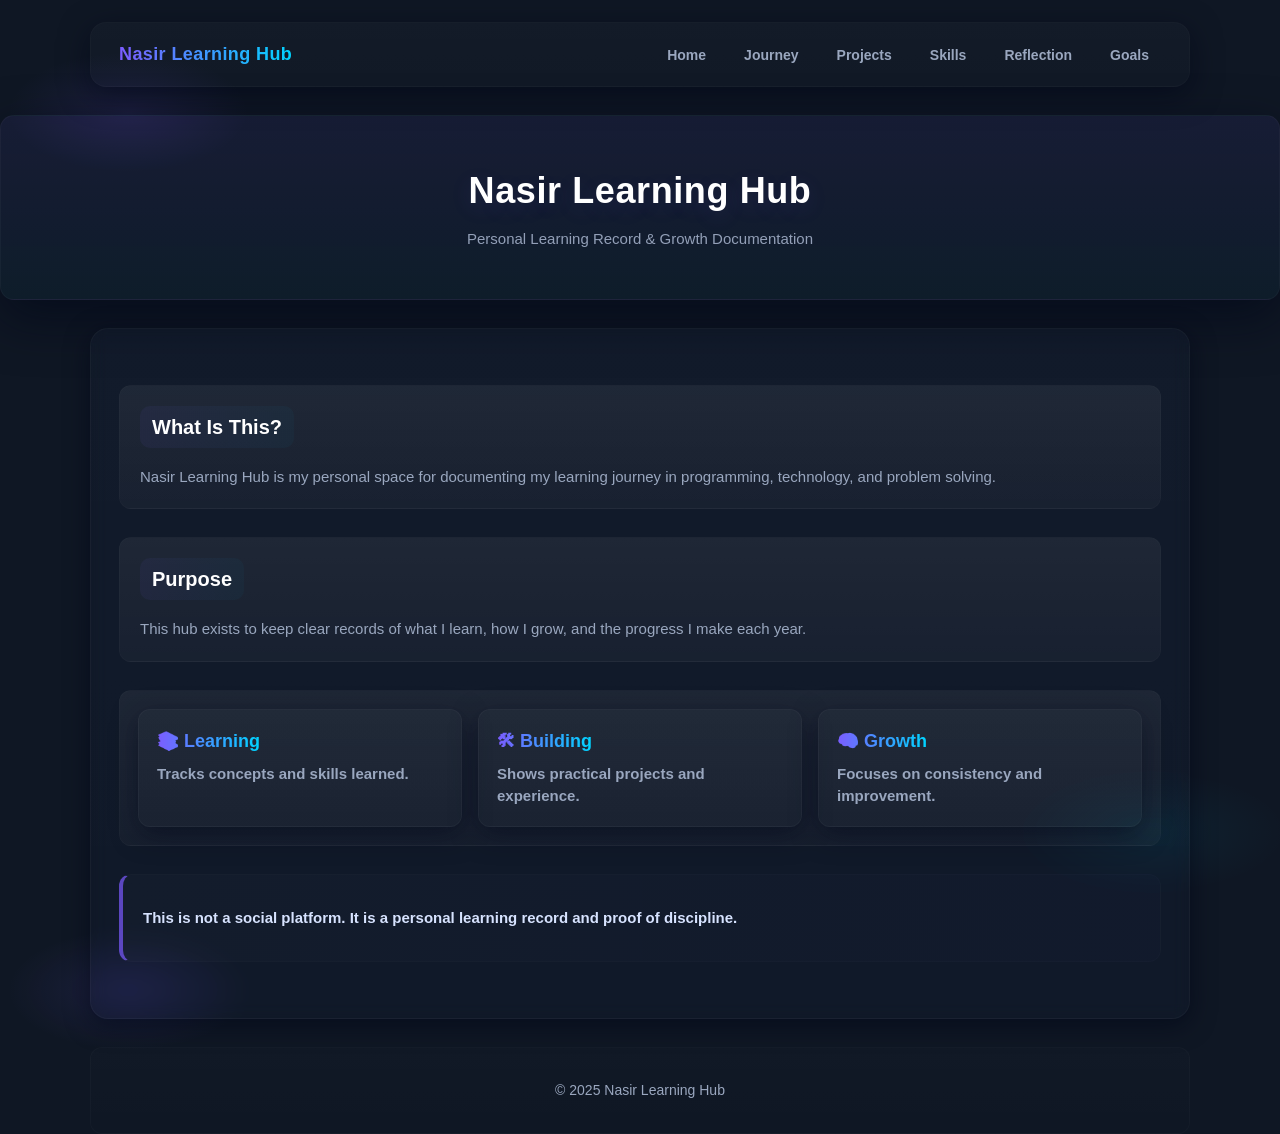
<file: index.html>
<!-- Tells browser this is HTML5 document -->
<!DOCTYPE html>
<!-- Root element, sets language to English -->
<html lang="en">
<head>
  <!-- Character encoding for special characters -->
  <meta charset="UTF-8">
  <!-- Responsive design - scales for mobile devices -->
  <meta name="viewport" content="width=device-width, initial-scale=1.0">
  <!-- Page title shown in browser tab -->
  <title>Nasir Learning Hub</title>

  <!-- Link to external CSS file for styling -->
  <link rel="stylesheet" href="Home.css">
  <link rel="shortcut icon" href="NasirBotLite_Logo.png.png" type="image/x-icon">
</head>
<body>
  <!-- START: Navigation bar with logo and links -->
  <nav class="nav">
    <!-- Logo/branding section -->
    <div class="nav-logo">
      <span>Nasir Learning Hub</span>
    </div>

    <!-- Navigation menu links -->
    <ul class="nav-links">
      <li><a href="index.html">Home</a></li>
      <li><a href="journey.html">Journey</a></li>
      <li><a href="projects.html">Projects</a></li>
      <li><a href="skills.html">Skills</a></li>
      <li><a href="reflection.html">Reflection</a></li>
            <li><a href="goals.html">Goals</a></li>

    </ul>
  </nav>
  <!-- END: Navigation -->

  <!-- START: Hero/banner section with main title -->
  <header class="hero">
    <h1>Nasir Learning Hub</h1>
    <p>Personal Learning Record & Growth Documentation</p>
  </header>
  <!-- END: Hero Section -->

  <!-- START: Main content wrapper -->
  <main class="container">

    <!-- ABOUT Section - Introduction -->
    <section class="section">
      <h2>What Is This?</h2>
      <p>
        Nasir Learning Hub is my personal space for documenting my learning
        journey in programming, technology, and problem solving.
      </p>
    </section>

    <!-- PURPOSE Section - Why it exists -->
    <section class="section">
      <h2>Purpose</h2>
      <p>
        This hub exists to keep clear records of what I learn, how I grow,
        and the progress I make each year.
      </p>
    </section>

    <!-- HIGHLIGHTS Section - Three feature boxes -->
    <section class="section highlights">
      <!-- Box 1: Learning -->
      <div class="box">
        <h3>📚 Learning</h3>
        <p>Tracks concepts and skills learned.</p>
      </div>

      <!-- Box 2: Building -->
      <div class="box">
        <h3>🛠 Building</h3>
        <p>Shows practical projects and experience.</p>
      </div>

      <!-- Box 3: Growth -->
      <div class="box">
        <h3>🧠 Growth</h3>
        <p>Focuses on consistency and improvement.</p>
      </div>
    </section>

    <!-- NOTE Section - Important message -->
    <section class="section note">
      <p>
        This is not a social platform.  
        It is a personal learning record and proof of discipline.
      </p>
    </section>

  </main>
  <!-- END: Main content -->

  <!-- START: Footer with copyright -->
  <footer class="footer">
    <p>© 2025 Nasir Learning Hub</p>
  </footer>
  <!-- END: Footer -->

</body>
</html>
</file>
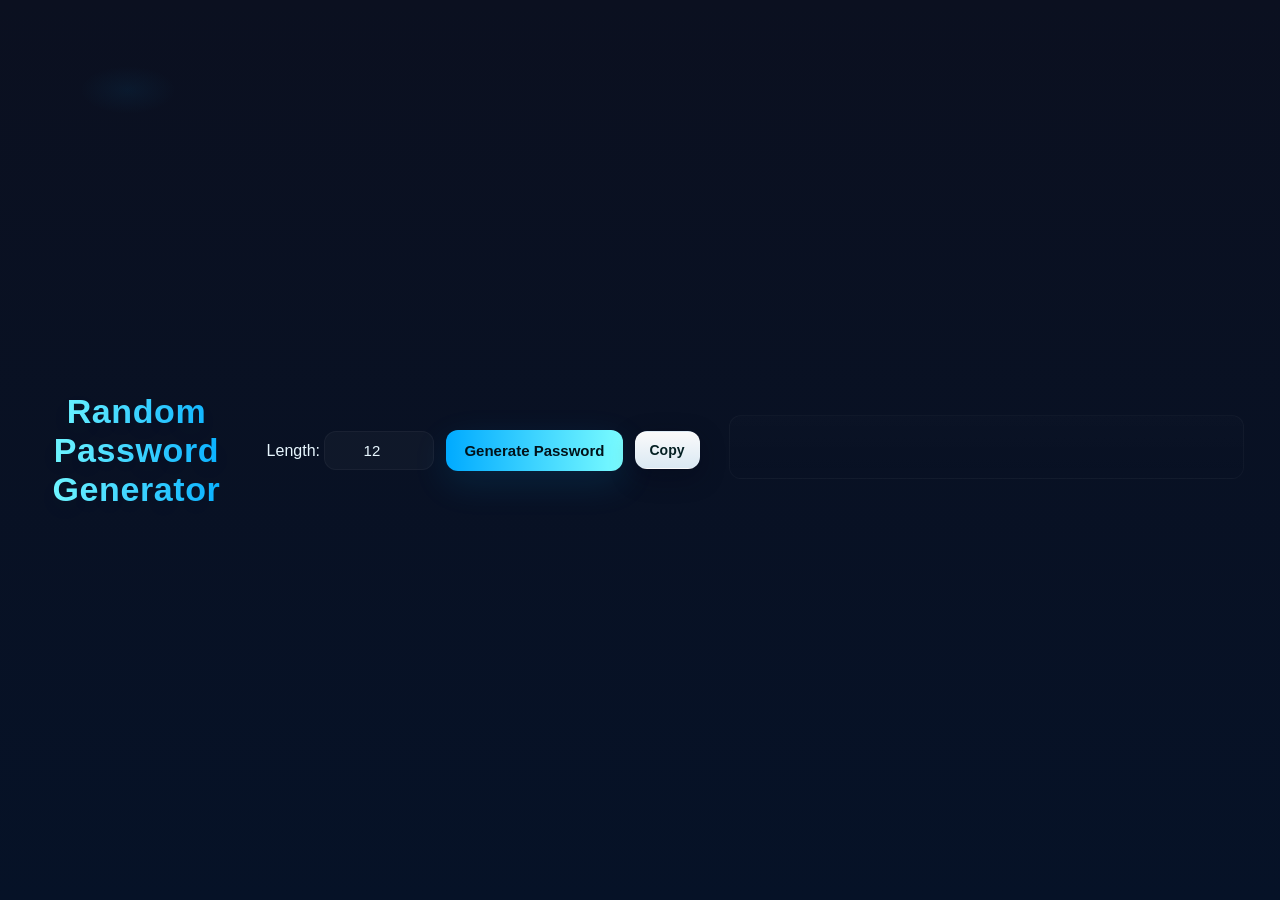
<file: 06-Random-Password-Generator.html>
<!DOCTYPE html>
<html>
<head>
  <meta charset="utf-8" />
  <title>Random Password Generator</title>
  <link rel="stylesheet" href="Random Password Generator.css">
</head>
<body>
  <h1>Random Password Generator</h1>

  <div>
    <label>
      Length:
      <input id="length" type="number" min="4" max="64" value="12" />
    </label>
    <button id="genBtn">Generate Password</button>
    <button id="copyBtn">Copy</button>
  </div>

  <p id="result" style="word-break:break-all; margin-top:12px;"></p>

  <script src="Random Password Generator.js"></script>
</body>
</html>
</file>
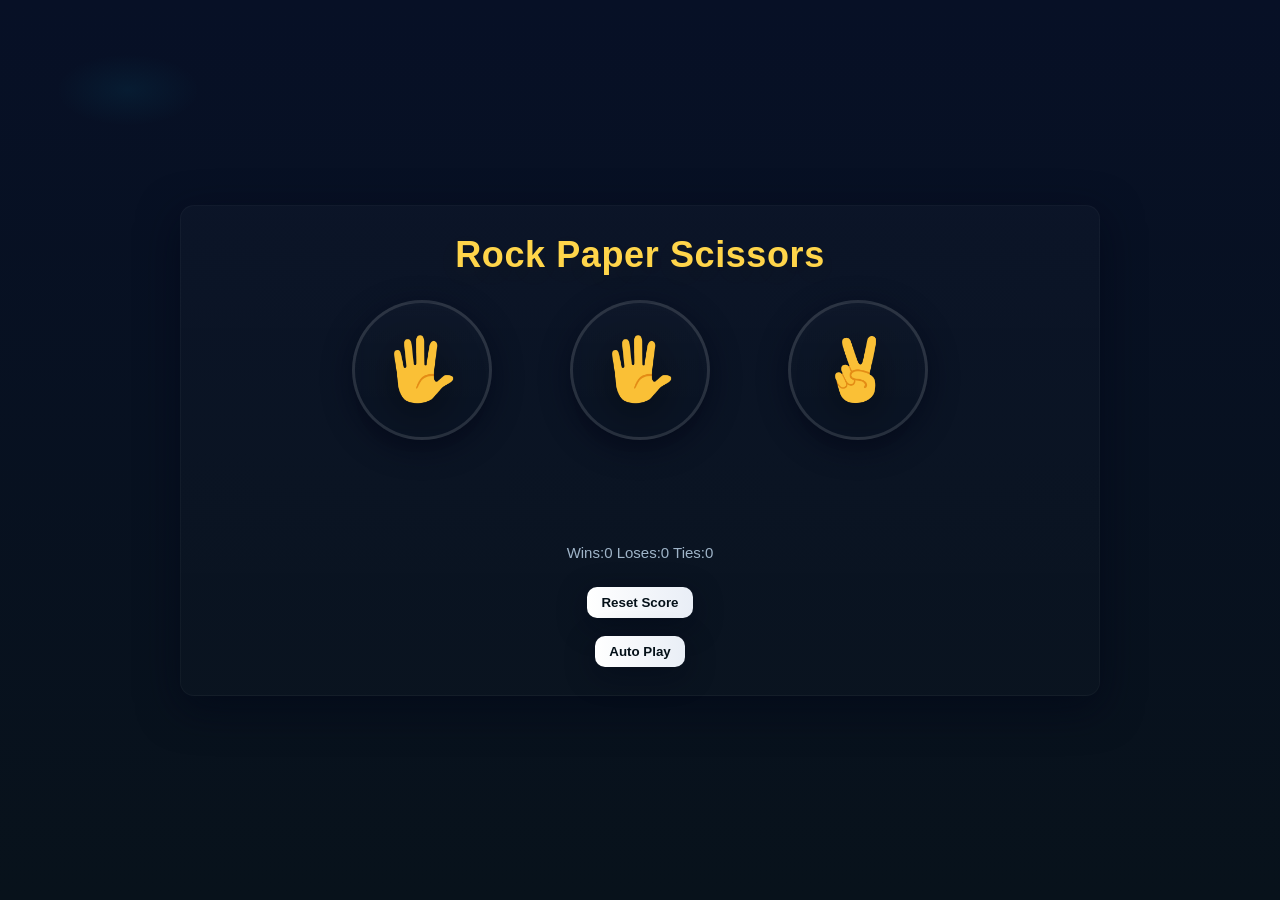
<file: 10-rock-paper-scissors.html>
<!DOCTYPE html>
<html>
    <head>
        <title>Rock Paper Scissors</title>
        <link rel="stylesheet" href="rock-paper-scissors.css">
    </head>
      <body>
  <div class="game">
    <p class="title">Rock Paper Scissors</p>
    <div class="moves-row">
      <button  title="Rock" class="movesBtn rockBtn"><img src="paper-emoji.png" alt="rock"></button>
      <button  title="Paper" class="movesBtn paperBtn"><img src="paper-emoji.png" alt="paper"></button>
      <button  title="Scissors" class="movesBtn scissorsBtn"><img src="scissors-emoji.png" alt="scissors"></button>
    </div>
    <p class="js-result css-result"></p>
    <p class="js-moves"></p>
    <p class="js-score"></p>
    <button class="resetScorebtn"  >Reset Score</button>
    <button class="autoPlayBtn" onclick="autoPlay()">Auto Play</button>
  </div>
  <script src="rock-paper-scissors.js"></script>
  <footer>
    
  </footer>
</body>

  
</html>
</file>
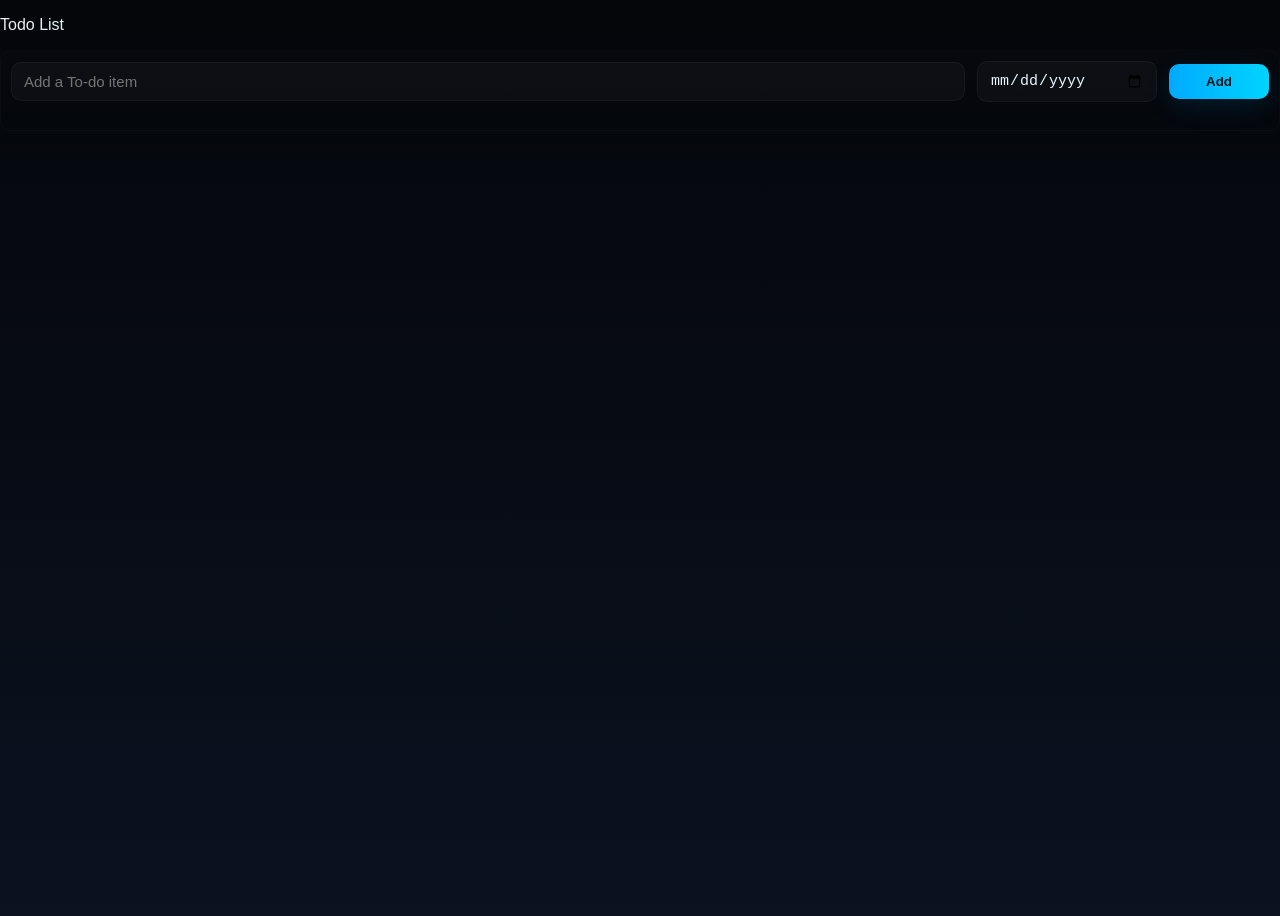
<file: 11-todo-list.html>
<!DOCTYPE html>
<html>
    <head>
       <title>Todo List</title>
       <link rel="stylesheet" href="11-todo-list.css">
       <script src="11-todo-list.js"></script>
    </head>
    <body>
        <p>Todo List</p>
        <div class="todo-row todo-input-row">
        <input type="text" onkeydown="onkeybtn(event)" class="todoinput" placeholder="Add a To-do item" required>
        <input type="date" onkeydown="onkeybtn(event)" class="dueDate" required>
        <button onclick="addTodo()" class="add-todo-button" >Add</button>
        <div id="todoListOutput" class=""></div>
        </div>
    </body>
  
</html>
</file>
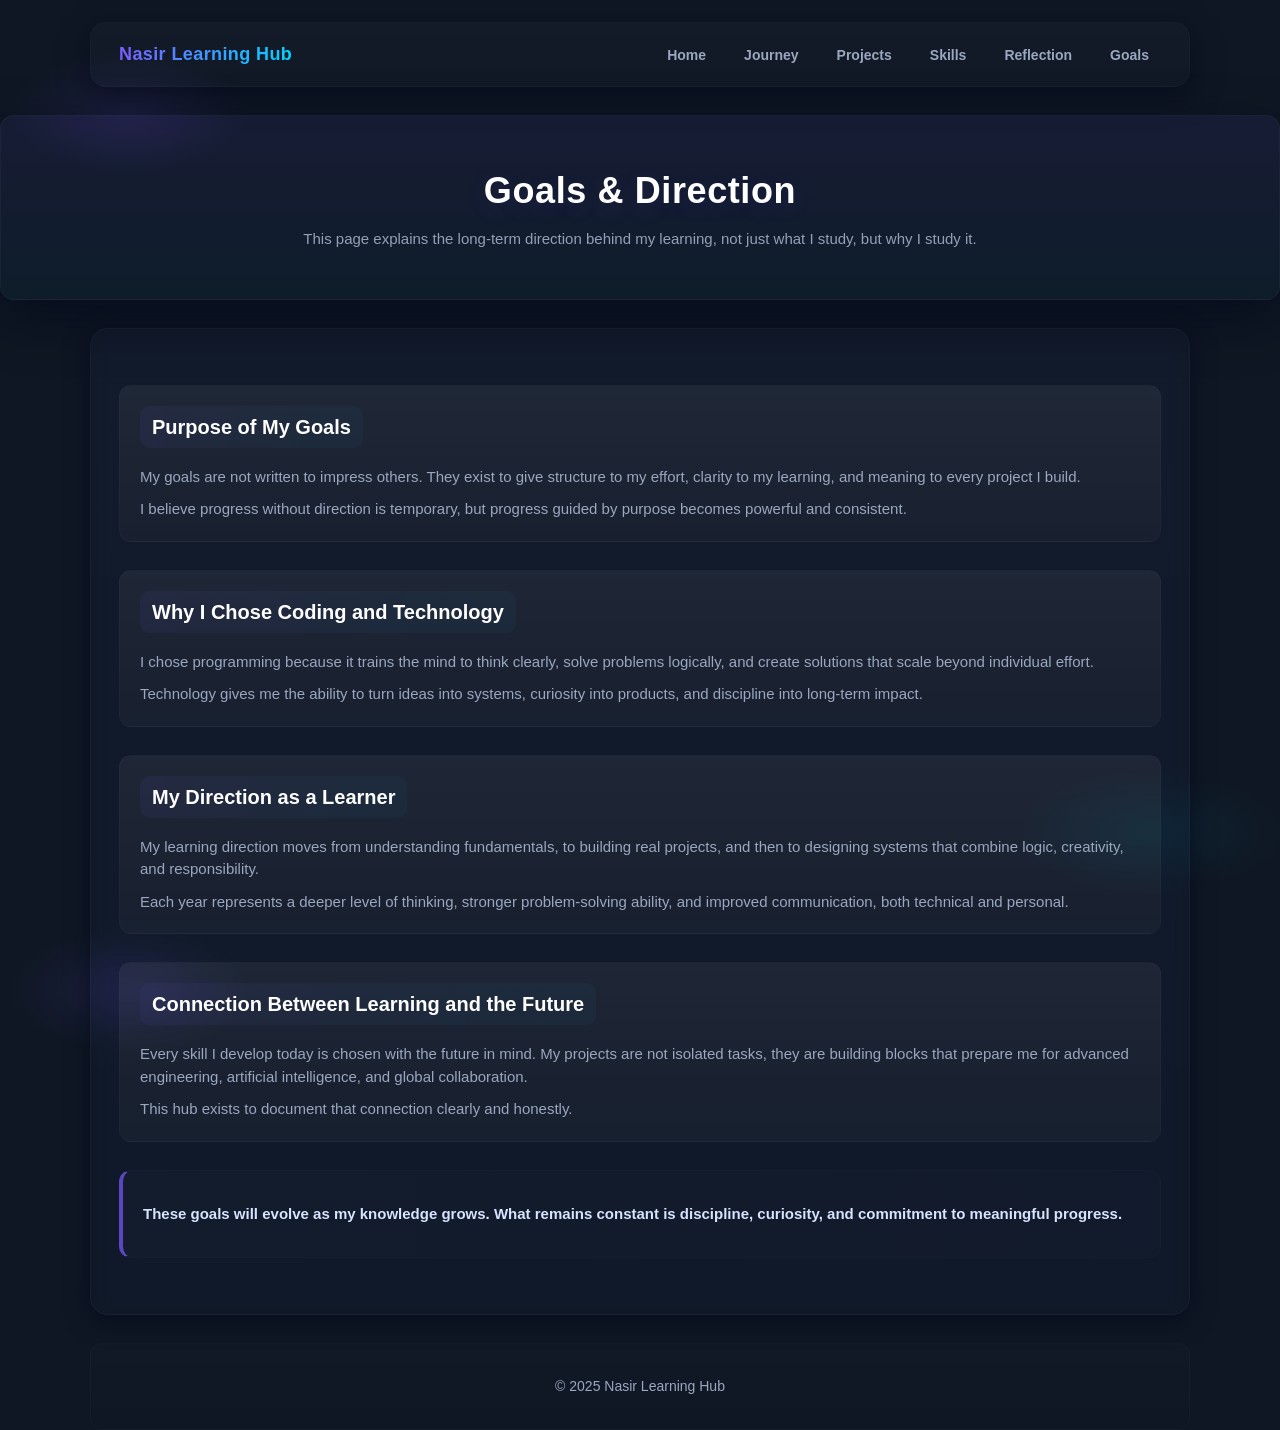
<file: goals.html>
<!DOCTYPE html>
<html lang="en">
<head>
  <meta charset="UTF-8">
  <meta name="viewport" content="width=device-width, initial-scale=1.0">
  <title>Goals & Direction | Nasir Learning Hub</title>

  <link rel="stylesheet" href="Home.css">
  <link class="favicon" rel="shortcut icon" href="NasirBotLite_Logo.png.png" type="image/x-icon">

</head>
<body>

  <!-- NAVIGATION -->
  <nav class="nav">
    <div class="nav-logo">
      <span>Nasir Learning Hub</span>
    </div>

    <ul class="nav-links">
      <li><a href="index.html">Home</a></li>
      <li><a href="journey.html">Journey</a></li>
      <li><a href="projects.html">Projects</a></li>
      <li><a href="skills.html">Skills</a></li>
      <li><a href="reflection.html">Reflection</a></li>
      <li><a href="goals.html" class="active">Goals</a></li>
    </ul>
  </nav>

  <!-- PAGE HEADER -->
  <header class="hero">
    <h1>Goals & Direction</h1>
    <p>
      This page explains the long-term direction behind my learning,
      not just what I study, but why I study it.
    </p>
  </header>

  <!-- MAIN CONTENT -->
  <main class="container">

    <!-- SECTION 1 -->
    <section class="section">
      <h2>Purpose of My Goals</h2>
      <p>
        My goals are not written to impress others.  
        They exist to give structure to my effort, clarity to my learning,
        and meaning to every project I build.
      </p>
      <p>
        I believe progress without direction is temporary,
        but progress guided by purpose becomes powerful and consistent.
      </p>
    </section>

    <!-- SECTION 2 -->
    <section class="section">
      <h2>Why I Chose Coding and Technology</h2>
      <p>
        I chose programming because it trains the mind to think clearly,
        solve problems logically, and create solutions that scale beyond
        individual effort.
      </p>
      <p>
        Technology gives me the ability to turn ideas into systems,
        curiosity into products, and discipline into long-term impact.
      </p>
    </section>

    <!-- SECTION 3 -->
    <section class="section">
      <h2>My Direction as a Learner</h2>
      <p>
        My learning direction moves from understanding fundamentals,
        to building real projects, and then to designing systems that
        combine logic, creativity, and responsibility.
      </p>
      <p>
        Each year represents a deeper level of thinking,
        stronger problem-solving ability, and improved communication,
        both technical and personal.
      </p>
    </section>

    <!-- SECTION 4 -->
    <section class="section">
      <h2>Connection Between Learning and the Future</h2>
      <p>
        Every skill I develop today is chosen with the future in mind.
        My projects are not isolated tasks, they are building blocks
        that prepare me for advanced engineering, artificial intelligence,
        and global collaboration.
      </p>
      <p>
        This hub exists to document that connection clearly and honestly.
      </p>
    </section>

    <!-- SECTION 5 -->
    <section class="section note">
      <p>
        These goals will evolve as my knowledge grows.
        What remains constant is discipline, curiosity,
        and commitment to meaningful progress.
      </p>
    </section>

  </main>

  <!-- FOOTER -->
  <footer class="footer">
    <p>© 2025 Nasir Learning Hub</p>
  </footer>

</body>
</html>
</file>
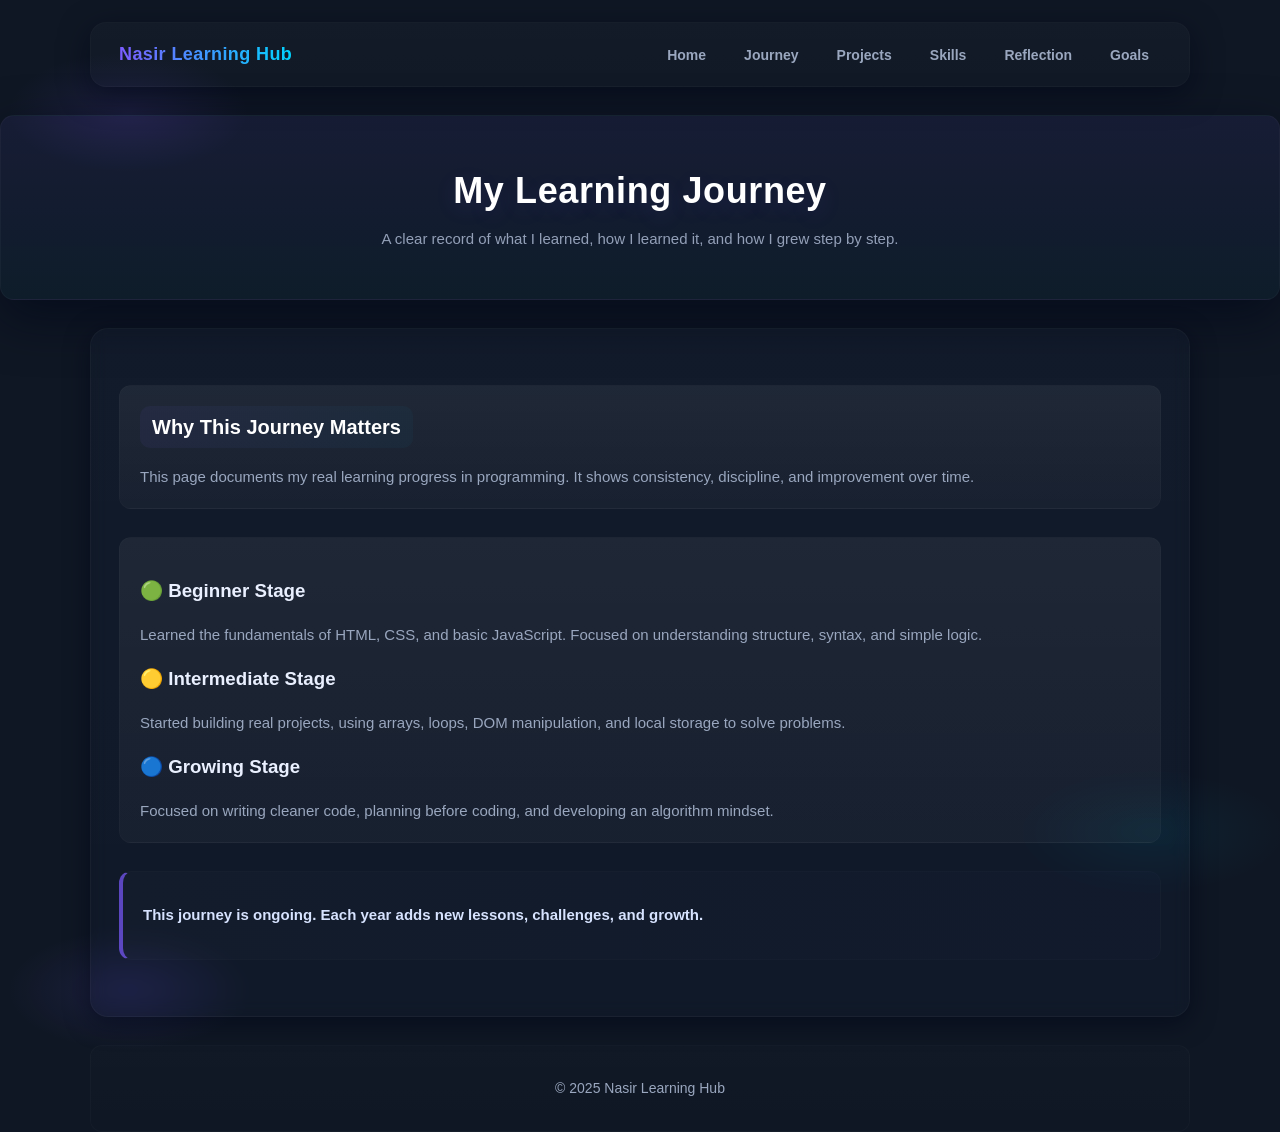
<file: journey.html>
<!DOCTYPE html>
<html lang="en">
<head>
  <meta charset="UTF-8">
  <meta name="viewport" content="width=device-width, initial-scale=1.0">
  <title>Learning Journey | Nasir Learning Hub</title>
  <link rel="shortcut icon" href="NasirBotLite_Logo.png.png" type="image/x-icon">

  <link rel="stylesheet" href="Home.css">
</head>
<body>

  <!-- NAVIGATION -->
  <nav class="nav">
    <div class="nav-logo">
      <span>Nasir Learning Hub</span>
    </div>

    <ul class="nav-links">
      <li><a href="index.html">Home</a></li>
      <li><a href="journey.html" class="active">Journey</a></li>
      <li><a href="projects.html">Projects</a></li>
      <li><a href="skills.html">Skills</a></li>
      <li><a href="reflection.html">Reflection</a></li>
      <li><a href="goals.html">Goals</a></li>
    </ul>
  </nav>

  <!-- PAGE HEADER -->
  <header class="hero">
    <h1>My Learning Journey</h1>
    <p>
      A clear record of what I learned, how I learned it, and how I grew
      step by step.
    </p>
  </header>

  <!-- MAIN CONTENT -->
  <main class="container">

    <!-- INTRO -->
    <section class="section">
      <h2>Why This Journey Matters</h2>
      <p>
        This page documents my real learning progress in programming.
        It shows consistency, discipline, and improvement over time.
      </p>
    </section>

    <!-- TIMELINE -->
    <section class="section timeline">

      <!-- STAGE 1 -->
      <div class="timeline-item">
        <h3>🟢 Beginner Stage</h3>
        <p>
          Learned the fundamentals of HTML, CSS, and basic JavaScript.
          Focused on understanding structure, syntax, and simple logic.
        </p>
      </div>

      <!-- STAGE 2 -->
      <div class="timeline-item">
        <h3>🟡 Intermediate Stage</h3>
        <p>
          Started building real projects, using arrays, loops, DOM
          manipulation, and local storage to solve problems.
        </p>
      </div>

      <!-- STAGE 3 -->
      <div class="timeline-item">
        <h3>🔵 Growing Stage</h3>
        <p>
          Focused on writing cleaner code, planning before coding,
          and developing an algorithm mindset.
        </p>
      </div>

    </section>

    <!-- NOTE -->
    <section class="section note">
      <p>
        This journey is ongoing.  
        Each year adds new lessons, challenges, and growth.
      </p>
    </section>

  </main>

  <!-- FOOTER -->
  <footer class="footer">
    <p>© 2025 Nasir Learning Hub</p>
  </footer>

</body>
</html>
</file>
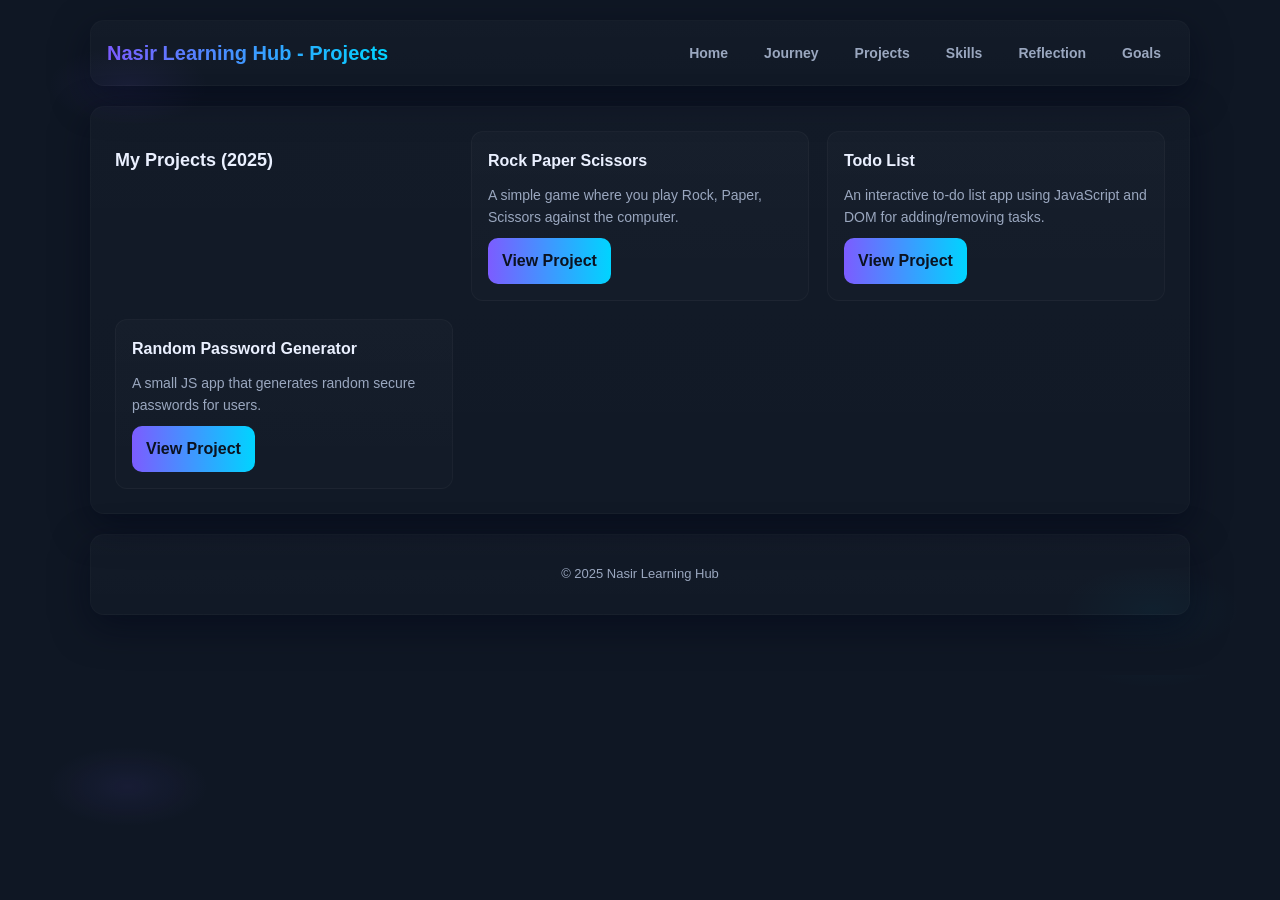
<file: projects.html>
<!DOCTYPE html>
<html lang="en">
<head>
  <meta charset="UTF-8">
  <title>Projects - Nasir Learning Hub</title>
  <link rel="stylesheet" href="projects.css">
  <link rel="shortcut icon" href="NasirBotLite_Logo.png.png" type="image/x-icon">

</head>
<body>

  <header>
    <h1>Nasir Learning Hub - Projects</h1>
    <nav>
      <ul>
        <li><a href="index.html">Home</a></li>
        <li><a href="journey.html" >Journey</a></li>
        <li><a href="projects.html">Projects</a></li>
        <li><a href="skills.html">Skills</a></li>
        <li><a href="reflection.html">Reflection</a></li>
              <li><a href="goals.html">Goals</a></li>

      </ul>
    </nav>
  </header>

  <main>
    <section class="projects">
      <h2>My Projects (2025)</h2>

      <!-- Project 1 -->
      <div class="project-card">
        <h3>Rock Paper Scissors</h3>
        <p>A simple game where you play Rock, Paper, Scissors against the computer.</p>
        <a href="10-rock-paper-scissors.html" target="_blank">View Project</a>
        
      </div>

      <!-- Project 2 -->
      <div class="project-card">
        <h3>Todo List</h3>
        <p>An interactive to-do list app using JavaScript and DOM for adding/removing tasks.</p>
        <a href="11-todo-list.html" target="_blank">View Project</a>
      </div>

      <!-- Project 3 -->
      <div class="project-card">
        <h3>Random Password Generator</h3>
        <p>A small JS app that generates random secure passwords for users.</p>
        <a href="06-Random-Password-Generator.html" target="_blank">View Project</a>
      </div>

    </section>
  </main>

  <footer>
    <p>© 2025 Nasir Learning Hub</p>
  </footer>

</body>
</html>
</file>
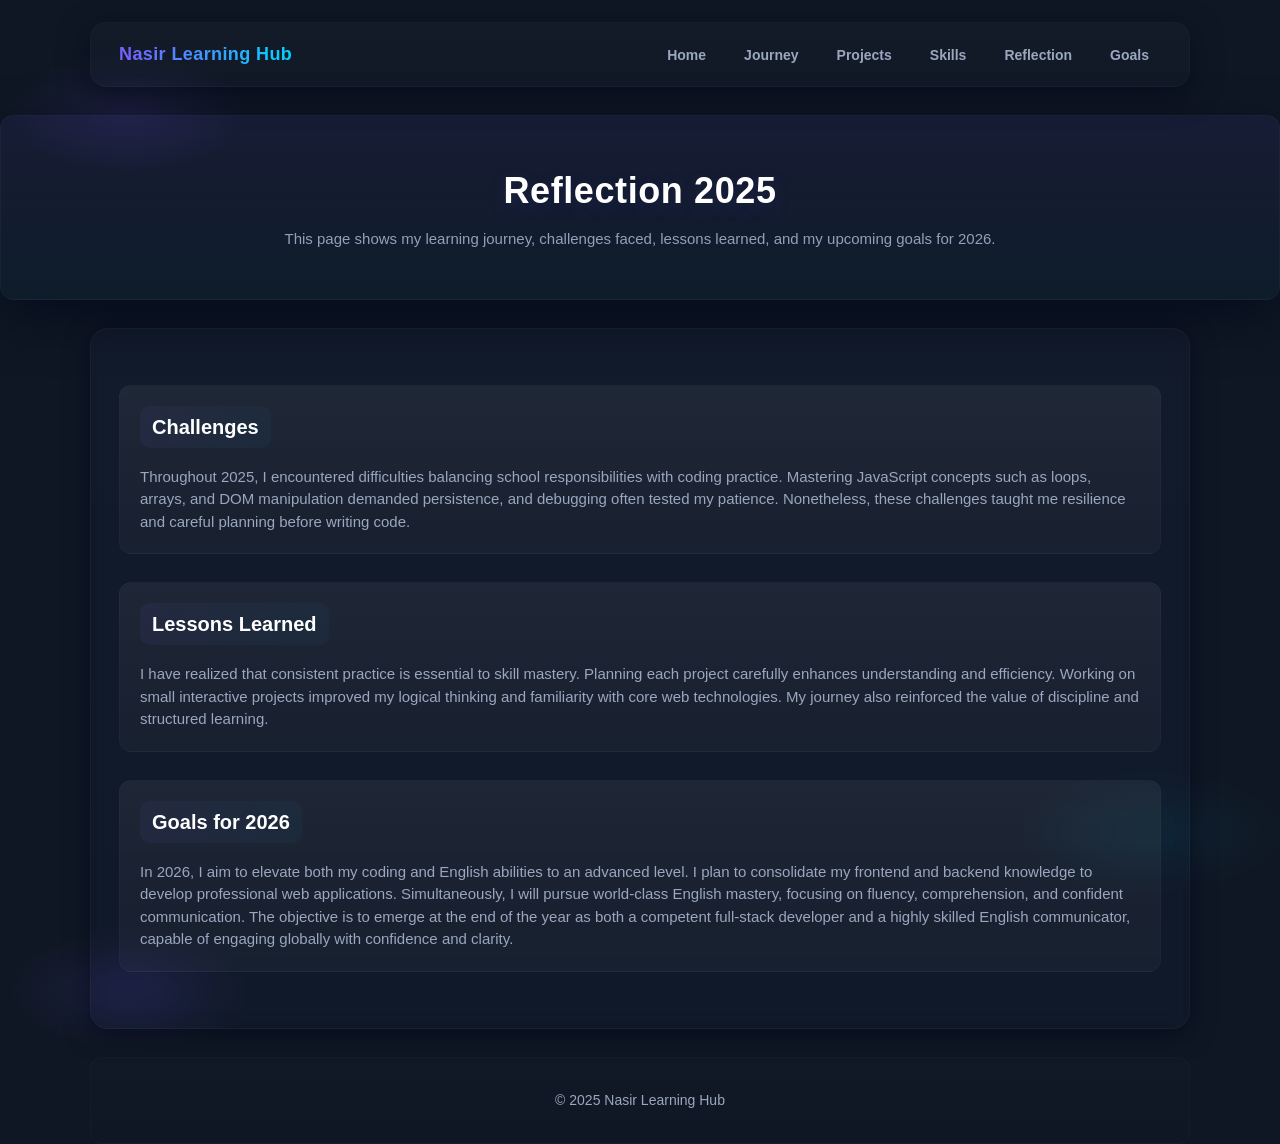
<file: reflection.html>
<!DOCTYPE html>
<html lang="en">
<head>
  <meta charset="UTF-8">
  <meta name="viewport" content="width=device-width, initial-scale=1.0">
  <title>Reflection | Nasir Learning Hub</title>
  <link rel="shortcut icon" href="NasirBotLite_Logo.png.png" type="image/x-icon">

  <link rel="stylesheet" href="Home.css">
</head>
<body>

  <!-- NAVIGATION -->
  <nav class="nav">
    <div class="nav-logo">
      <span>Nasir Learning Hub</span>
    </div>

    <ul class="nav-links">
      <li><a href="index.html">Home</a></li>
      <li><a href="journey.html">Journey</a></li>
      <li><a href="projects.html">Projects</a></li>
      <li><a href="skills.html">Skills</a></li>
      <li><a href="reflection.html" class="active">Reflection</a></li>
      <li><a href="goals.html">Goals</a></li>

    </ul>
  </nav>

  <!-- PAGE HEADER -->
  <header class="hero">
    <h1>Reflection 2025</h1>
    <p>This page shows my learning journey, challenges faced, lessons learned, and my upcoming goals for 2026.</p>
  </header>

  <!-- MAIN CONTENT -->
  <main class="container">

    <!-- CHALLENGES -->
    <section class="section">
      <h2>Challenges</h2>
      <p>
        Throughout 2025, I encountered difficulties balancing school responsibilities with coding practice. Mastering JavaScript concepts such as loops, arrays, and DOM manipulation demanded persistence, and debugging often tested my patience. Nonetheless, these challenges taught me resilience and careful planning before writing code.
      </p>
    </section>

    <!-- LESSONS -->
    <section class="section">
      <h2>Lessons Learned</h2>
      <p>
        I have realized that consistent practice is essential to skill mastery. Planning each project carefully enhances understanding and efficiency. Working on small interactive projects improved my logical thinking and familiarity with core web technologies. My journey also reinforced the value of discipline and structured learning.
      </p>
    </section>

    <!-- GOALS -->
    <section class="section">
      <h2>Goals for 2026</h2>
      <p>
        In 2026, I aim to elevate both my coding and English abilities to an advanced level. I plan to consolidate my frontend and backend knowledge to develop professional web applications. Simultaneously, I will pursue world-class English mastery, focusing on fluency, comprehension, and confident communication. The objective is to emerge at the end of the year as both a competent full-stack developer and a highly skilled English communicator, capable of engaging globally with confidence and clarity.
      </p>
    </section>

  </main>

  <!-- FOOTER -->
  <footer class="footer">
    <p>© 2025 Nasir Learning Hub</p>
  </footer>

</body>
</html>
</file>
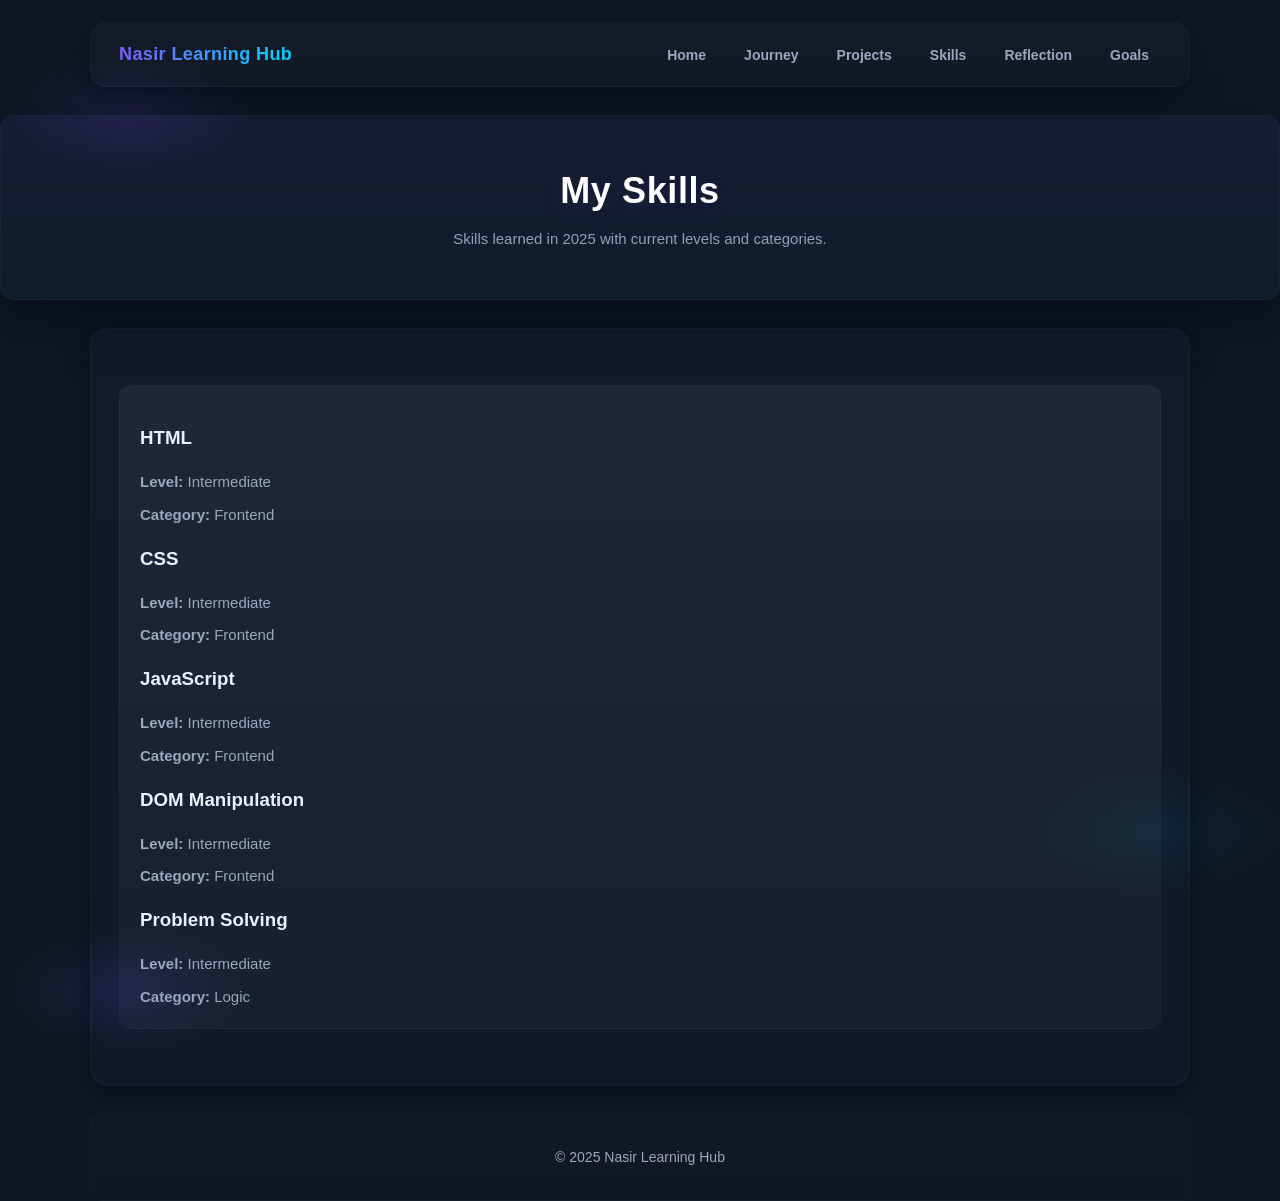
<file: skills.html>
<!DOCTYPE html>
<html lang="en">
<head>
  <meta charset="UTF-8">
  <meta name="viewport" content="width=device-width, initial-scale=1.0">
  <title>Skills | Nasir Learning Hub</title>

  <link rel="stylesheet" href="Home.css">
  <link rel="shortcut icon" href="NasirBotLite_Logo.png.png" type="image/x-icon">

</head>
<body>

  <!-- NAVIGATION -->
  <nav class="nav">
    <div class="nav-logo">
      <span>Nasir Learning Hub</span>
    </div>

    <ul class="nav-links">
      <li><a href="index.html">Home</a></li>
      <li><a href="journey.html">Journey</a></li>
      <li><a href="projects.html">Projects</a></li>
      <li><a href="skills.html" class="active">Skills</a></li>
      <li><a href="reflection.html">Reflection</a></li>
      <li><a href="goals.html">Goals</a></li>
    </ul>
  </nav>

  <!-- PAGE HEADER -->
  <header class="hero">
    <h1>My Skills</h1>
    <p>Skills learned in 2025 with current levels and categories.</p>
  </header>

  <!-- MAIN CONTENT -->
  <main class="container">

    <!-- SKILLS CONTAINER -->
    <section class="section skills" id="skills">
      <!-- JS will render skills here -->
    </section>

  </main>

  <!-- FOOTER -->
  <footer class="footer">
    <p>© 2025 Nasir Learning Hub</p>
  </footer>

  <!-- SCRIPTS -->
  <script src="skills.js"></script>
</body>
</html>
</file>
<file: Home.css>
:root{
  --bg:#0f1724;            /* deep navy background */
  --card:#0b1220aa;        /* translucent card */
  --muted:#9aa7bf;         /* muted text */
  --accent:#7c5cff;        /* purple accent */
  --accent-2:#00d4ff;      /* cyan accent */
  --glass: rgba(255,255,255,0.06);
  --glass-2: rgba(255,255,255,0.03);
  --radius:14px;
  --max-width:1100px;
  --shadow: 0 6px 24px rgba(2,6,23,0.6);
  --mono: "Segoe UI", Roboto, "Helvetica Neue", Arial, sans-serif;
}

/* Keyframe animations */
@keyframes slideInDown{
  from{
    opacity:0;
    transform:translateY(-30px);
  }
  to{
    opacity:1;
    transform:translateY(0);
  }
}

@keyframes slideInUp{
  from{
    opacity:0;
    transform:translateY(30px);
  }
  to{
    opacity:1;
    transform:translateY(0);
  }
}

@keyframes fadeIn{
  from{ opacity:0; }
  to{ opacity:1; }
}

@keyframes float{
  0%, 100%{ transform:translateY(0); }
  50%{ transform:translateY(-8px); }
}

@keyframes glow{
  0%, 100%{ box-shadow: 0 8px 30px rgba(2,6,23,0.55); }
  50%{ box-shadow: 0 12px 45px rgba(124,92,255,0.15); }
}

@keyframes shimmer{
  0%{ background-position: -1000px 0; }
  100%{ background-position: 1000px 0; }
}

*{box-sizing:border-box}
html,body{
  height:100%;
  margin:0;
  font-family:var(--mono);
  background:
    radial-gradient(1200px 600px at 10% 10%, rgba(124,92,255,0.12), transparent 10%),
    radial-gradient(900px 400px at 90% 90%, rgba(0,212,255,0.06), transparent 15%),
    var(--bg);
  color:#eaf0ff;
  -webkit-font-smoothing:antialiased;
  -moz-osx-font-smoothing:grayscale;
  line-height:1.5;
}

/* Page container */
main.container{
  max-width:var(--max-width);
  margin:28px auto;
  padding:28px;
  backdrop-filter: blur(8px) saturate(120%);
  background: linear-gradient(180deg, rgba(255,255,255,0.02), rgba(255,255,255,0.01));
  border-radius:18px;
  box-shadow: var(--shadow);
  border: 1px solid rgba(255,255,255,0.03);
  animation: slideInUp 700ms ease-out;
}

/* NAV */
.nav{
  display:flex;
  align-items:center;
  justify-content:space-between;
  gap:20px;
  padding:18px 28px;
  max-width:var(--max-width);
  margin:22px auto 0;
  background: linear-gradient(180deg, rgba(255,255,255,0.02), rgba(255,255,255,0.01));
  border-radius:16px;
  border:1px solid rgba(255,255,255,0.02);
  box-shadow: 0 8px 30px rgba(2,6,23,0.55);
  animation: slideInDown 600ms ease-out;
}

/* Brand */
.nav-logo span{
  font-weight:700;
  letter-spacing:0.4px;
  color:linear-gradient(90deg,var(--accent),var(--accent-2));
  background: linear-gradient(90deg,var(--accent),var(--accent-2));
  -webkit-background-clip:text;
  background-clip:text;
  color:transparent;
  font-size:18px;
  animation: slideInDown 800ms ease-out 100ms backwards;
}

/* Links */
.nav-links{
  list-style:none;
  margin:0;
  padding:0;
  display:flex;
  gap:14px;
  align-items:center;
}

.nav-links a{
  text-decoration:none;
  color:var(--muted);
  padding:8px 12px;
  border-radius:10px;
  transition: all 180ms ease;
  font-weight:600;
  font-size:14px;
  position:relative;
}
.nav-links a::before{
  content:'';
  position:absolute;
  bottom:0;
  left:0;
  width:0;
  height:2px;
  background: linear-gradient(90deg,var(--accent),var(--accent-2));
  transition: width 200ms ease;
}
.nav-links a:hover::before{
  width:100%;
}
.nav-links a:hover{
  color:#fff;
  transform:translateY(-2px);
  box-shadow: 0 6px 18px rgba(124,92,255,0.12);
  background: linear-gradient(90deg, rgba(124,92,255,0.06), rgba(0,212,255,0.03));
}



/* HERO */
header.hero{
  margin:28px auto;
  text-align:center;
  padding:48px 20px;
  border-radius:14px;
  background: linear-gradient(180deg, rgba(124,92,255,0.08), rgba(0,212,255,0.03));
  border:1px solid rgba(255,255,255,0.03);
  box-shadow: 0 18px 50px rgba(2,6,23,0.6);
  animation: slideInUp 800ms ease-out;
}

header.hero h1{
  margin:0 0 10px 0;
  font-size:36px;
  letter-spacing:0.6px;
  text-align: center;
  font-weight:800;
  color: #fff;
  text-shadow: 0 6px 22px rgba(124,92,255,0.12);
  animation: fadeIn 1000ms ease-out 200ms backwards;
}


header.hero p{
  margin:0;
  color:var(--muted);
  font-size:15px;
  max-width:760px;
  margin-left:auto;
  margin-right:auto;
  opacity:0.95;
}

/* SECTIONS */
.section{
  margin:28px 0;
  padding:20px;
  background: linear-gradient(180deg,var(--glass),var(--glass-2));
  border-radius:12px;
  border:1px solid rgba(255,255,255,0.02);
  animation: slideInUp 700ms ease-out both;
}
.section:nth-child(1){ animation-delay: 100ms; }
.section:nth-child(2){ animation-delay: 200ms; }
.section:nth-child(3){ animation-delay: 300ms; }
.section:nth-child(4){ animation-delay: 400ms; }

.section h2{
  margin:0 0 8px 0;
  font-size:20px;
  color:#fff;
  display:inline-block;
  padding:6px 12px;
  border-radius:10px;
  background: linear-gradient(90deg, rgba(124,92,255,0.06), rgba(0,212,255,0.03));
  font-weight:700;
}

.section p{
  margin:10px 0 0;
  color:var(--muted);
  font-size:15px;
}

/* Highlights grid */
.section.highlights{
  display:grid;
  grid-template-columns: repeat(3, 1fr);
  gap:16px;
  align-items:stretch;
  padding:18px;
}

.box{
  padding:18px;
  border-radius:12px;
  background: linear-gradient(180deg, rgba(255,255,255,0.02), rgba(255,255,255,0.01));
  border:1px solid rgba(255,255,255,0.03);
  box-shadow: 0 8px 26px rgba(2,6,23,0.5);
  transition: transform 220ms cubic-bezier(.2,.9,.3,1), box-shadow 220ms;
  display:flex;
  flex-direction:column;
  gap:8px;
  align-items:flex-start;
  animation: slideInUp 600ms ease-out both;
}
.box:nth-child(1){ animation-delay: 200ms; }
.box:nth-child(2){ animation-delay: 300ms; }
.box:nth-child(3){ animation-delay: 400ms; }

.box h3{
  margin:0;
  font-size:18px;
  background: linear-gradient(90deg,var(--accent),var(--accent-2));
  -webkit-background-clip:text;
  background-clip:text;
  color:transparent;
}

.box p{ color:var(--muted); margin:0; font-weight:600; }

.box:hover{
  transform: translateY(-8px) scale(1.01);
  box-shadow: 0 20px 50px rgba(2,6,23,0.65);
  animation: float 3s ease-in-out infinite;
}

/* NOTE */
.section.note{
  display:flex;
  align-items:center;
  gap:12px;
  background: linear-gradient(90deg, rgba(255,255,255,0.015), rgba(124,92,255,0.02));
  border-left:4px solid rgba(124,92,255,0.7);
}

.section.note p{ margin:12px 0; color:#d7e3ff; font-weight:600; }

/* FOOTER */
.footer{
  margin:28px auto;
  max-width:var(--max-width);
  padding:18px;
  text-align:center;
  color:var(--muted);
  font-size:14px;
  border-radius:12px;
  background: linear-gradient(180deg, rgba(255,255,255,0.01), rgba(255,255,255,0.005));
  border:1px solid rgba(255,255,255,0.02);
  animation: slideInUp 900ms ease-out;
}

/* Responsive behavior */
@media (max-width:900px){
  .section.highlights{ grid-template-columns: repeat(2,1fr); }
  header.hero h1{ font-size:30px; }
  main.container{ padding:20px; margin:20px; }
}

@media (max-width:640px){
  .nav{
    padding:12px 14px;
    gap:10px;
    margin:12px;
  }
  @media (max-width:640px){
  .nav{
    flex-direction:column;
    align-items:flex-start;
  }
    @media (max-width:640px){
  header, main, footer{
    margin:12px;
    padding:12px;
    border-radius:12px;
  }

  /* Header layout */
  header{
    flex-direction:column;
    align-items:flex-start;
    gap:12px;
  }

  /* Nav container */
  header nav{
    width:100%;
  }

  /* Nav links visible & stacked */
  header nav ul{
    display:flex;              /* 🔥 important */
    flex-direction:column;
    gap:10px;
    width:100%;
    padding-top:10px;
  }

  header nav a{
    width:100%;
    text-align:left;
    padding:10px 14px;
    font-size:15px;
  }

  .projects{
    display:block;
  }

  .project-card{
    padding:12px;
  }
}


  .nav-links{
    display:flex;
    flex-direction:column;
    width:100%;
    gap:8px;
    margin-top:10px;
  }

  .nav-links a{
    width:100%;
    padding:10px;
  }
}

  .section.highlights{ grid-template-columns: 1fr; }
  header.hero{ padding:26px 14px; }
  header.hero h1{ font-size:24px; }
  .box{ padding:14px; }
  main.container{ padding:16px; margin:12px; border-radius:12px; }
}

/* Utility */
.center{ text-align:center }
.small{ font-size:13px; color:var(--muted) }

/* subtle focus states for accessibility */
a:focus, button:focus, input:focus{
  outline:2px solid rgba(124,92,255,0.18);
  outline-offset:3px;
  border-radius:8px;

}
</file>
<file: Random Password Generator.css>
:root{
  --bg-1: #0b1020;
  --bg-2: #061227;
  --accent-a: #7afcff;
  --accent-b: #00aaff;
  --glow: rgba(122,252,255,0.14);
  --card: rgba(255,255,255,0.04);
  --muted: #9fb4c8;
  --text: #e8f7ff;
  --glass: rgba(255,255,255,0.03);
  --radius: 16px;
  --max-width: 740px;
  --transition: 180ms cubic-bezier(.2,.9,.2,1);
}

* { box-sizing: border-box; }
html,body { height:100%; margin:0; font-family: Inter, "Segoe UI", Roboto, Arial, sans-serif; -webkit-font-smoothing:antialiased; -moz-osx-font-smoothing:grayscale; }

/* Page background */
body {
  display:flex;
  align-items:center;
  justify-content:center;
  padding:36px;
  background:
    radial-gradient(800px 400px at 10% 10%, rgba(0,170,255,0.06), transparent 6%),
    linear-gradient(180deg,var(--bg-1) 0%, var(--bg-2) 100%);
  color:var(--text);
}

/* Main card */
.card {
  width:100%;
  max-width:var(--max-width);
  border-radius:var(--radius);
  padding:28px;
  background: linear-gradient(180deg, rgba(255,255,255,0.02), rgba(255,255,255,0.01));
  border: 1px solid rgba(255,255,255,0.03);
  box-shadow: 0 18px 60px rgba(2,8,20,0.6);
  display:grid;
  gap:18px;
  align-items:center;
  justify-items:center;
}

/* If your HTML does not include .card wrapper, this makes the page look right anyway */
body > .card, main.card {}

/* Title */
h1 {
  margin:0;
  font-size:clamp(20px, 4vw, 34px);
  letter-spacing:0.6px;
  text-align:center;
  background: linear-gradient(90deg, var(--accent-a), var(--accent-b));
  -webkit-background-clip: text;
  background-clip: text;
  color: transparent;
  font-weight:800;
  text-shadow: 0 8px 36px rgba(0,170,255,0.06);
}

/* Controls container (target the first div under body if wrapper not present) */
.controls,
body > div {
  display:flex;
  gap:12px;
  align-items:center;
  justify-content:center;
  width:100%;
  max-width:640px;
  flex-wrap:wrap;
}

/* Length input */
#length {
  width:110px;
  padding:10px 12px;
  border-radius:12px;
  background: var(--glass);
  border: 1px solid rgba(255,255,255,0.04);
  color:var(--text);
  font-size:15px;
  text-align:center;
  outline:none;
  transition: box-shadow var(--transition), transform var(--transition), border-color var(--transition);
}
#length:focus {
  box-shadow: 0 12px 40px var(--glow);
  transform: translateY(-2px);
  border-color: rgba(0,170,255,0.26);
}

/* Primary button (generate) */
#genBtn {
  padding:12px 18px;
  border-radius:12px;
  font-weight:800;
  font-size:15px;
  cursor:pointer;
  border:none;
  color:#02121a;
  background: linear-gradient(90deg, var(--accent-b), var(--accent-a));
  box-shadow: 0 12px 36px rgba(0,170,255,0.12);
  transition: transform var(--transition), box-shadow var(--transition), opacity var(--transition);
}
#genBtn:hover { transform: translateY(-4px); box-shadow: 0 20px 60px rgba(0,170,255,0.16); }
#genBtn:active { transform: translateY(0); }

/* Secondary button (copy) */
#copyBtn {
  padding:10px 14px;
  border-radius:12px;
  font-weight:700;
  font-size:14px;
  cursor:pointer;
  border: 1px solid rgba(255,255,255,0.06);
  background: linear-gradient(180deg, rgba(255,255,255,0.98), rgba(230,245,255,0.95));
  color:#042023;
  box-shadow: 0 8px 24px rgba(2,6,23,0.35);
  transition: transform var(--transition), opacity var(--transition), box-shadow var(--transition);
}
#copyBtn:hover { transform: translateY(-3px); opacity:0.98; }

/* Result box */
#result {
  width:100%;
  max-width:calc(var(--max-width) - 40px);
  min-height:64px;
  padding:16px 18px;
  border-radius:12px;
  background: linear-gradient(180deg, rgba(255,255,255,0.01), rgba(255,255,255,0.00));
  border: 1px solid rgba(255,255,255,0.03);
  color: var(--accent-a);
  font-family: "Courier New", monospace;
  font-size:18px;
  display:flex;
  align-items:center;
  justify-content:center;
  text-align:center;
  word-break:break-all;
  position:relative;
  transition: transform 220ms ease, box-shadow 220ms ease;
}

/* Glow animation when new password is generated */
@keyframes pop {
  0% { transform: scale(.985); box-shadow: none; }
  40% { transform: scale(1.02); box-shadow: 0 18px 40px rgba(0,170,255,0.08); }
  100% { transform: scale(1); box-shadow: 0 10px 30px rgba(0,170,255,0.06); }
}
#result.pop { animation: pop 420ms ease; }

/* small helper text under result */
.small {
  color:var(--muted);
  font-size:13px;
  text-align:center;
}

/* Accessibility focus */
button:focus, #length:focus, #genBtn:focus, #copyBtn:focus {
  outline: 3px solid rgba(0,170,255,0.12);
  outline-offset:6px;
}

/* Responsive adjustments */
@media (max-width:640px) {
  #length { width:86px; }
  #genBtn { padding:10px 14px; }
  #copyBtn { padding:8px 12px; font-size:13px; }
  #result { font-size:15px; min-height:56px; padding:12px; }
}

/* Tiny visual polish for copy success (JS can toggle .copied on #copyBtn) */
#copyBtn.copied {
  background: linear-gradient(90deg, #dffaf3, #e8fff8);
  color: #02362a;
  transform: translateY(-2px);
  box-shadow: 0 12px 36px rgba(34,197,94,0.10);
}

/* End of stylesheet */
</file>
<file: rock-paper-scissors.css>
/* Responsive modern style for Rock Paper Scissors */

:root{
  --bg-1: #071026;
  --bg-2: #08121b;
  --card: rgba(255,255,255,0.03);
  --muted: #9fb4c8;
  --accent: #ffd54a;
  --accent-2: #00d4ff;
  --glass: rgba(255,255,255,0.02);
  --text: #eaf6ff;
  --success: #34c759;
  --danger: #ff6b6b;
  --radius: 14px;
  --max-width: 920px;
}

/* Page */
* { box-sizing: border-box; }
html,body{ height:100%; margin:0; font-family: "Inter", Roboto, Arial, sans-serif; -webkit-font-smoothing:antialiased; }
body{
  display:flex;
  align-items:center;
  justify-content:center;
  background: radial-gradient(1200px 600px at 10% 10%, rgba(0,212,255,0.06), transparent 6%),
              linear-gradient(180deg,var(--bg-1) 0%, var(--bg-2) 100%);
  color:var(--text);
  padding:28px;
}

/* Central game card */
.game {
  width:100%;
  max-width: var(--max-width);
  background: linear-gradient(180deg, rgba(255,255,255,0.02), rgba(255,255,255,0.01));
  border-radius: var(--radius);
  padding:28px;
  border: 1px solid rgba(255,255,255,0.03);
  box-shadow: 0 12px 40px rgba(2,6,23,0.6);
  display:grid;
  gap:18px;
  align-items:center;
  justify-items:center;
}

/* Title */
.title{
  font-size: clamp(20px, 3.4vw, 36px);
  margin:0;
  color:var(--accent);
  text-shadow: 0 8px 30px rgba(255,213,74,0.06);
  letter-spacing:0.6px;
  font-weight:800;
}

/* Moves row - responsive grid that wraps nicely */
.moves-row{
  display:grid;
  grid-template-columns: repeat(auto-fit, minmax(88px, 1fr));
  gap: 14px;
  width:100%;
  max-width:640px;
  justify-items:center;
  align-items:center;
  margin-top:6px;
}

/* Circular move buttons (responsive size) */
.movesBtn{
  --size: clamp(84px, 14vw, 140px);
  width:var(--size);
  height:var(--size);
  border-radius:50%;
  border: 3px solid rgba(255,255,255,0.12);
  background: linear-gradient(180deg, rgba(255,255,255,0.02), rgba(255,255,255,0.00));
  display:inline-flex;
  align-items:center;
  justify-content:center;
  cursor:pointer;
  transition: transform .18s cubic-bezier(.2,.9,.2,1), box-shadow .18s, border-color .18s;
  box-shadow: 0 8px 28px rgba(2,6,23,0.6);
  backdrop-filter: blur(6px);
}
.movesBtn img{
  width:56%;
  height:auto;
  display:block;
  filter: drop-shadow(0 8px 20px rgba(0,0,0,0.45));
}
.movesBtn:hover{
  transform: translateY(-6px) scale(1.06);
  border-color: var(--accent);
  box-shadow: 0 16px 44px rgba(255,213,74,0.10);
}
.movesBtn:active{
  transform: scale(.96);
}
.movesBtn:focus{
  outline: 3px solid rgba(0,212,255,0.12);
  outline-offset:6px;
}

/* Result & moves & score */
.css-result, .js-moves, .js-score{
  width:100%;
  max-width:720px;
  text-align:center;
  margin:0;
  padding:8px 12px;
  border-radius:10px;
  color:var(--text);
}
.css-result{
  font-size: clamp(16px, 2.6vw, 24px);
  font-weight:700;
}
.js-moves{
  font-size:14px;
  color:var(--muted);
  margin-top:6px;
}
.js-score{
  font-size:15px;
  color:var(--muted);
  margin-top:4px;
}

/* Score badge row (optional inline badges) */
.score-badges{
  display:flex;
  gap:10px;
  align-items:center;
  justify-content:center;
  flex-wrap:wrap;
}
.badge{
  background: var(--glass);
  border:1px solid rgba(255,255,255,0.03);
  padding:6px 10px;
  border-radius:999px;
  font-weight:700;
  color:var(--muted);
}

/* Reset button */
.resetScorebtn, .autoPlayBtn{
  background: linear-gradient(90deg, #ffffff, #e9eef6);
  color:#041018;
  border:none;
  padding:8px 14px;
  border-radius:10px;
  cursor:pointer;
  font-weight:700;
  transition: transform .12s, box-shadow .12s;
  box-shadow: 0 8px 30px rgba(2,6,23,0.45);
}
.resetScorebtn:hover{ transform: translateY(-4px); box-shadow: 0 12px 38px rgba(2,6,23,0.55); }
.resetScorebtn:active{ transform: translateY(0); }
.autoPlayBtn:hover{ transform: translateY(-4px); box-shadow: 0 12px 38px rgba(2,6,23,0.55); }
.autoPlayBtn:active{ transform: translateY(0); }

/* Small mobile tweaks */
@media (max-width:460px){
  .game{ padding:18px; gap:12px; }
  .moves-row{ gap:10px; }
  .css-result{ font-size:16px; padding:6px; }
  .resetScorebtn{ padding:8px 12px; font-size:14px; }
}

/* Subtle animation for win/lose text (JS can toggle .win/.lose classes) */
.css-result.win{ color: var(--success); text-shadow: 0 8px 28px rgba(52,199,89,0.08); transform: translateY(-2px); }
.css-result.lose{ color: var(--danger); text-shadow: 0 8px 28px rgba(255,107,107,0.06); transform: translateY(-2px); }
</file>
<file: 11-todo-list.css>
/* Theme variables */
:root {
  --bg: #0b1220;
  --card: #0f1724;
  --muted: #9aa7b2;
  --accent: #00aaff;
  --accent-2: #00d4ff;
  --success: #34c759;
  --danger: #ff4d4f;
  --glass: rgba(255,255,255,0.03);
  --radius: 12px;
  --max-width: 920px;
  --gap: 16px;
}

* { box-sizing: border-box; }

html, body {
  height: 100%;
  margin: 0;
  font-family: "Inter", Arial, sans-serif;
  background: linear-gradient(180deg, #04060a 0%, var(--bg) 100%);
  color: #e6eef6;
  -webkit-font-smoothing: antialiased;
  -moz-osx-font-smoothing: grayscale;
}

/* Page container */
.container {
  max-width: var(--max-width);
  margin: 48px auto;
  padding: 24px;
  width: calc(100% - 48px);
}

/* Header / title */
.todo-list-title {
  text-align: center;
  margin: 6px 0 22px 0;
  font-size: 28px;
  letter-spacing: 0.6px;
  color: var(--accent-2);
  text-shadow: 0 3px 18px rgba(0, 212, 255, 0.06);
}

/* Card with subtle glass effect */
.card {
  background: linear-gradient(180deg, rgba(255,255,255,0.02), rgba(255,255,255,0.01));
  border-radius: var(--radius);
  padding: 20px;
  box-shadow: 0 10px 30px rgba(2,6,23,0.6);
  border: 1px solid rgba(255,255,255,0.03);
}

/* Input row */
.todo-input-row {
  display: grid;
  grid-template-columns: 1fr 220px 120px;
  gap: var(--gap);
  align-items: center;
  margin-bottom: 18px;
}

.todoinput, .dueDate {
  background: var(--glass);
  border: 1px solid rgba(255,255,255,0.04);
  color: #e9f6ff;
  padding: 10px 12px;
  border-radius: 10px;
  font-size: 15px;
  outline: none;
  transition: transform .12s ease, box-shadow .12s ease, border-color .12s;
}
.todoinput:focus, .dueDate:focus {
  box-shadow: 0 6px 20px rgba(0,170,255,0.12);
  border-color: rgba(0,170,255,0.28);
  transform: translateY(-1px);
}

/* Add button */
.add-todo-button {
  background: linear-gradient(90deg, var(--accent), var(--accent-2));
  border-radius: 10px;
  padding: 10px 14px;
  color: #02151b;
  font-weight: 600;
  box-shadow: 0 8px 24px rgba(0,170,255,0.12);
  border: none;
  cursor: pointer;
  transition: transform .12s ease, opacity .12s;
}
.add-todo-button:hover { transform: translateY(-3px); opacity: .98; }
.add-todo-button:active { transform: translateY(0); }

/* TODO rows container */
#todoListOutput {
  margin-top: 6px;
}

/* Each todo row */
.todo-row {
  display: grid;
  grid-template-columns: 1fr 180px 100px;
  gap: 12px;
  align-items: center;
  padding: 10px;
  margin-bottom: 10px;
  background: linear-gradient(180deg, rgba(255,255,255,0.01), rgba(255,255,255,0.00));
  border-radius: 10px;
  border: 1px solid rgba(255,255,255,0.02);
  transition: background .15s ease, transform .12s ease;
}
.todo-row:hover {
  background: linear-gradient(180deg, rgba(255,255,255,0.025), rgba(255,255,255,0.01));
  transform: translateY(-3px);
}

/* Name and due date text */
.todo-name {
  font-size: 16px;
  color: #eaf6ff;
  word-break: break-word;
}
.todo-due {
  font-size: 14px;
  color: var(--muted);
  text-align: left;
}

/* Delete button */
.delete-todo-button {
  background: linear-gradient(90deg, rgba(255,77,79,1), rgba(255,100,110,1));
  color: white;
  border: none;
  padding: 8px 10px;
  border-radius: 8px;
  cursor: pointer;
  font-weight: 600;
  transition: transform .12s, box-shadow .12s, opacity .12s;
}
.delete-todo-button:hover { transform: translateY(-2px); box-shadow: 0 8px 20px rgba(255,77,79,0.14); }
.delete-todo-button:active { transform: translateY(0); }

/* Empty state */
.empty {
  text-align: center;
  padding: 22px;
  color: var(--muted);
  border-radius: 8px;
  background: rgba(255,255,255,0.01);
}

/* Small screens responsiveness */
@media (max-width: 740px) {
  .todo-input-row {
    grid-template-columns: 1fr;
    gap: 10px;
  }
  .todo-row {
    grid-template-columns: 1fr auto;
    grid-template-rows: auto auto;
    gap: 8px;
    padding: 12px;
  }
  .todo-due { order: 2; }
  .delete-todo-button { justify-self: end; }
}

/* Utility */
.small { font-size: 13px; color: var(--muted); }
.center { text-align: center; }
</file>
<file: projects.css>
:root{
  --bg:#0f1724;
  --card:#071027;
  --muted:#9aa7bf;
  --accent:#7c5cff;
  --accent-2:#00d4ff;
  --glass: rgba(255,255,255,0.04);
  --radius:12px;
  --max-width:1100px;
  --mono: "Segoe UI", Roboto, "Helvetica Neue", Arial, sans-serif;
}

/* ================= ANIMATIONS ================= */

@keyframes slideInDown{
  from{ opacity:0; transform:translateY(-30px); }
  to{ opacity:1; transform:translateY(0); }
}

@keyframes slideInUp{
  from{ opacity:0; transform:translateY(30px); }
  to{ opacity:1; transform:translateY(0); }
}

@keyframes fadeIn{
  from{ opacity:0; }
  to{ opacity:1; }
}

/* ================= GLOBAL ================= */

*{ box-sizing:border-box }

html,body{
  margin:0;
  font-family:var(--mono);
  background:
    radial-gradient(800px 400px at 10% 10%, rgba(124,92,255,0.08), transparent 10%),
    radial-gradient(600px 300px at 90% 90%, rgba(0,212,255,0.04), transparent 15%),
    var(--bg);
  color:#eaf0ff;
  line-height:1.6;
  -webkit-font-smoothing:antialiased;
  padding-bottom:40px;
}

/* ================= LAYOUT WRAPPER ================= */

header, main, footer{
  max-width:var(--max-width);
  margin:20px auto;
  padding:16px;
  border-radius:14px;
  background: linear-gradient(180deg, rgba(255,255,255,0.02), rgba(255,255,255,0.01));
  border:1px solid rgba(255,255,255,0.02);
  box-shadow: 0 12px 36px rgba(2,6,23,0.5);
}

/* ================= HEADER ================= */

header{
  display:flex;
  align-items:center;
  justify-content:space-between;
  gap:16px;
  animation: slideInDown 600ms ease;
}

header h1{
  margin:0;
  font-size:20px;
  font-weight:800;
  background: linear-gradient(90deg,var(--accent),var(--accent-2));
  -webkit-background-clip:text;
  color:transparent;
}

/* ================= NAVIGATION ================= */

header nav ul{
  list-style:none;
  margin:0;
  padding:0;
  display:flex;
  gap:12px;
}

header nav a{
  text-decoration:none;
  color:var(--muted);
  padding:8px 12px;
  border-radius:10px;
  font-weight:600;
  font-size:14px;
  transition:all 180ms ease;
}

header nav a:hover{
  color:#fff;
  background: linear-gradient(
    90deg,
    rgba(124,92,255,0.08),
    rgba(0,212,255,0.04)
  );
}

/* ================= MAIN ================= */

main{
  animation: slideInUp 700ms ease;
}

/* ================= PROJECTS ================= */

.projects{
  padding:8px;
}

.projects h2{
  margin-bottom:14px;
  font-size:18px;
  font-weight:800;
}

.project-card{
  background: linear-gradient(180deg, rgba(255,255,255,0.02), rgba(255,255,255,0.01));
  border:1px solid rgba(255,255,255,0.03);
  border-radius:12px;
  padding:16px;
  margin-bottom:14px;
  display:flex;
  flex-direction:column;
  gap:10px;
  transition:transform 200ms ease;
}

.project-card:hover{
  transform:translateY(-4px);
}

.project-card h3{
  margin:0;
  font-size:16px;
  font-weight:800;
}

.project-card p{
  margin:0;
  font-size:14px;
  color:var(--muted);
}

.project-card a{
  text-decoration:none;
  background: linear-gradient(90deg,var(--accent),var(--accent-2));
  color:#0b1220;
  padding:10px 14px;
  border-radius:10px;
  font-weight:700;
  width:max-content;
}

/* ================= GRID (DESKTOP) ================= */

@media (min-width:900px){
  .projects{
    display:grid;
    grid-template-columns:repeat(3,1fr);
    gap:18px;
  }
  .project-card{ margin-bottom:0; }
}

/* ================= TABLET ================= */

@media (max-width:900px){
  header{
    flex-direction:column;
    align-items:flex-start;
  }
  header h1{ font-size:18px; }
}

/* ================= MOBILE (FIXED 🔥) ================= */

@media (max-width:640px){

  header, main, footer{
    margin:10px;
    padding:12px;
  }

  header{
    gap:10px;
  }

  header h1{
    font-size:17px;
  }

  header nav ul{
    flex-direction:column;
    width:100%;
    gap:8px;
  }

  header nav a{
    width:100%;
    padding:10px 14px;
    font-size:14px;
    background: rgba(255,255,255,0.02);
  }

  .projects{
    padding:4px;
  }

  .projects h2{
    font-size:16px;
  }

  .project-card{
    padding:12px;
  }

  .project-card h3{
    font-size:15px;
  }

  .project-card p{
    font-size:13px;
  }

  .project-card a{
    width:100%;
    text-align:center;
  }

  footer{
    font-size:12px;
  }
}

/* ================= FOOTER ================= */

footer{
  text-align:center;
  color:var(--muted);
  font-size:13px;
}

/* ================= ACCESSIBILITY ================= */

a:focus{
  outline:2px solid rgba(124,92,255,0.3);
  outline-offset:3px;
  border-radius:8px;
}
</file>
